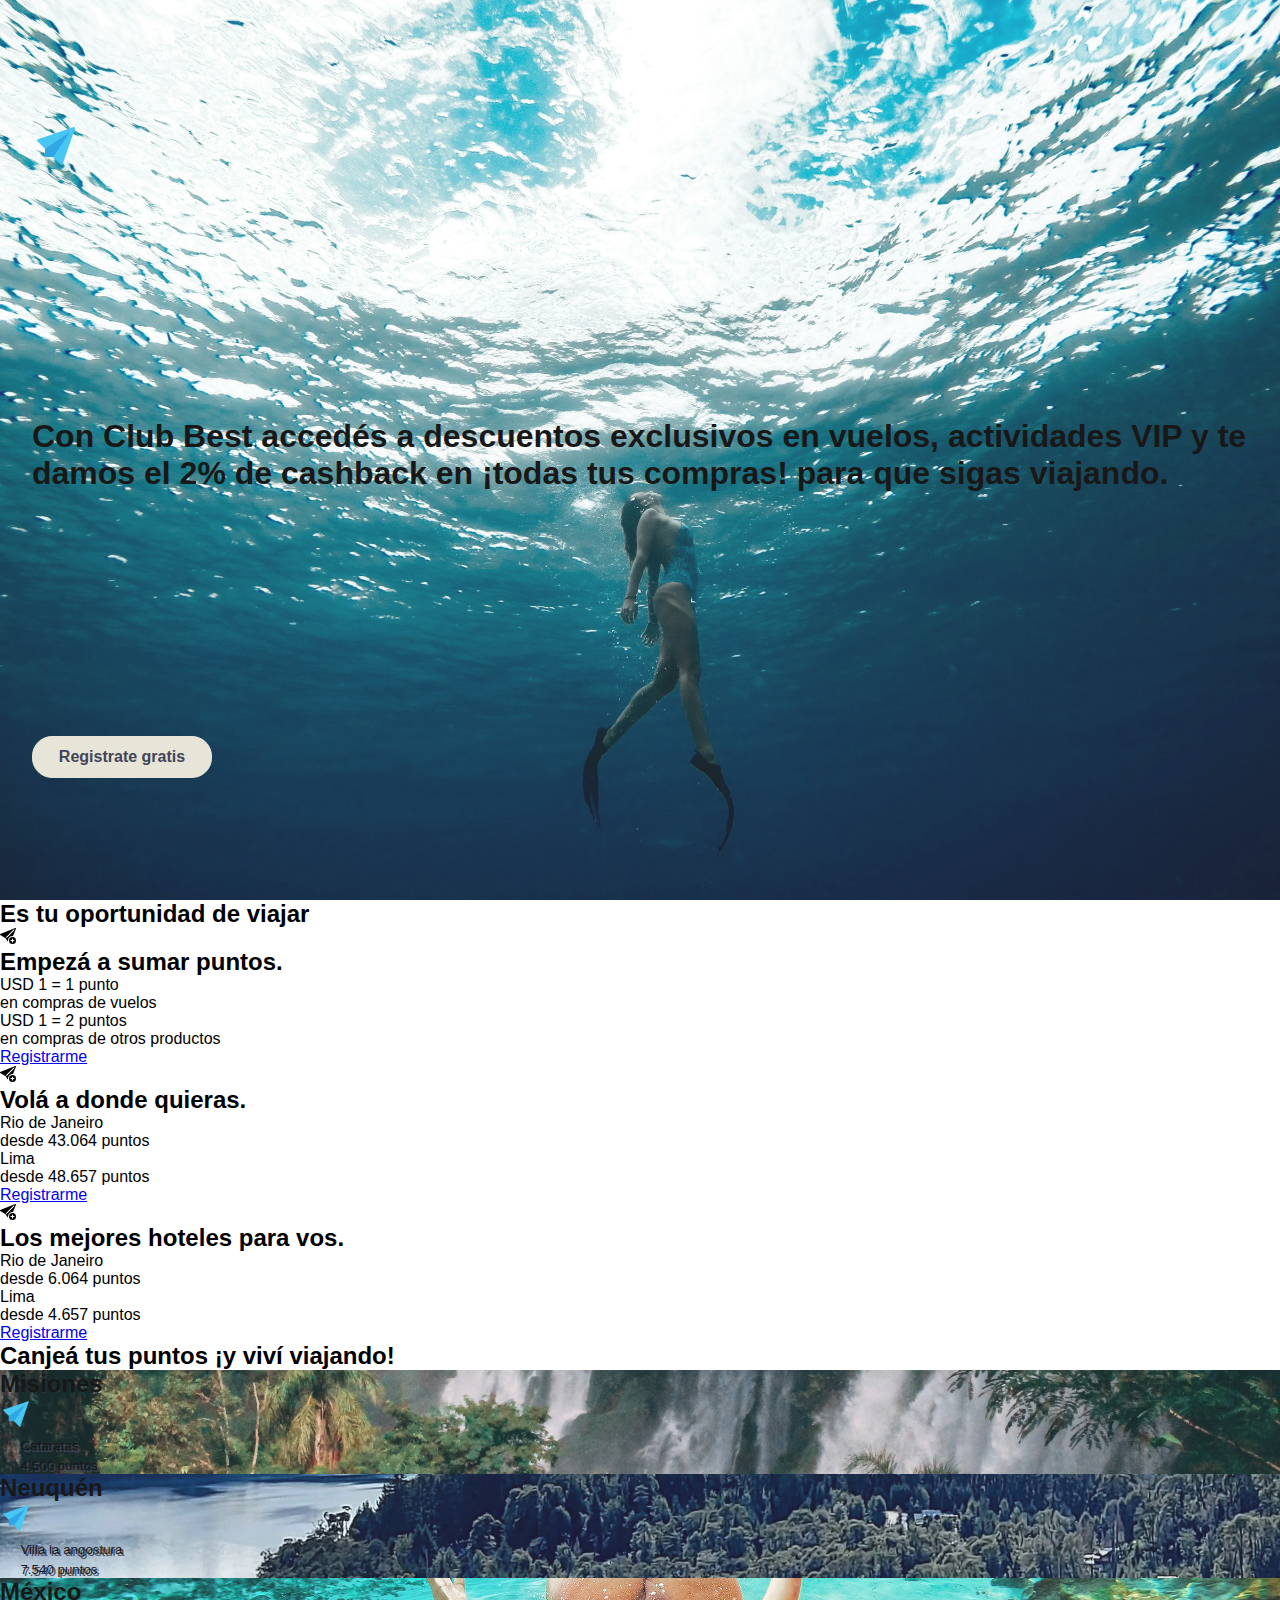
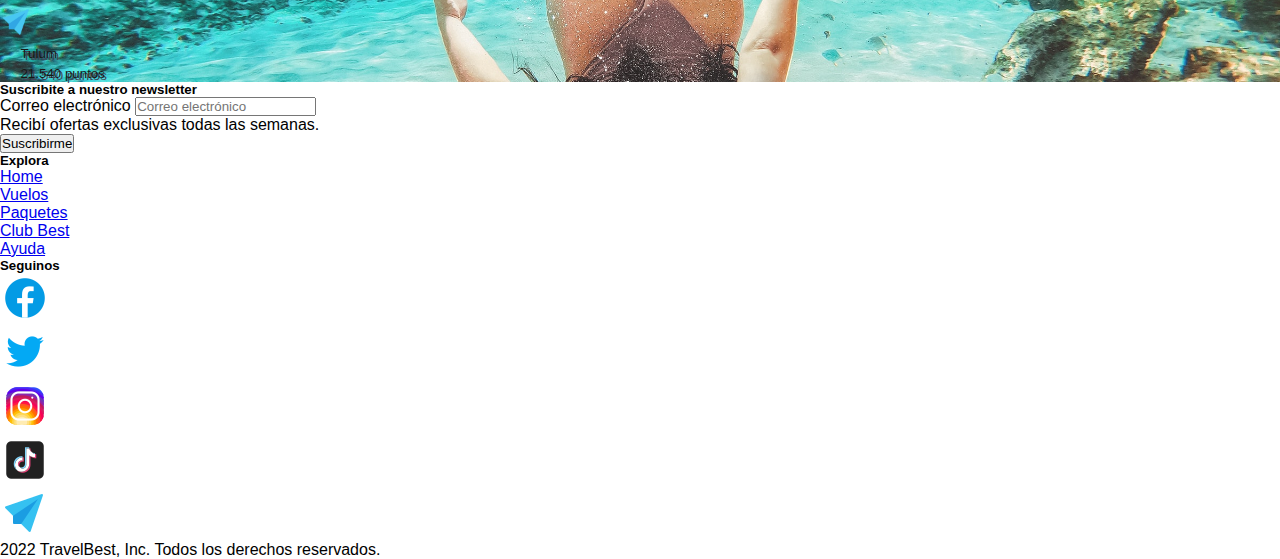
<file: pages/club.html>
<!DOCTYPE html>
<html lang="en">
<head>
    <meta charset="UTF-8">
    <meta http-equiv="X-UA-Compatible" content="IE=edge">
    <meta name="viewport" content="width=device-width, initial-scale=1.0">
    <meta name="title" content="Travel Best | Viajes baratos, Hospedaje, Autos, Actividades y experiencas únicas">
    <meta name="description" content="travel search engine ">
    <meta name="keywords" content="Viajes, Hoteles, Hosteles, Hosterías, Hospedaje, Actividades, Excursiones, Río, Mar, Montaña, Selva, Alquiler auto, Alquiler transporte,  ">
    <meta name="robots" content="index, follow">
    <meta http-equiv="Content-Type" content="text/html; charset=utf-8">
    <meta name="language" content="Spanish"> 
    <link rel="stylesheet" href="../css/main.css">
    <script src="https://ajax.googleapis.com/ajax/libs/jquery/3.6.0/jquery.min.js"></script>
    <!-- CSS only -->
    <link href="https://cdn.jsdelivr.net/npm/bootstrap@5.2.0-beta1/dist/css/bootstrap.min.css" rel="stylesheet" integrity="sha384-0evHe/X+R7YkIZDRvuzKMRqM+OrBnVFBL6DOitfPri4tjfHxaWutUpFmBp4vmVor" crossorigin="anonymous">
    <title>Travel Best | Viajes baratos, Hospedaje, Autos, Actividades y experiencas únicas</title>
  </head>
<body>
    <header class="navbarClub">
            <a href="#"><img src="../images/icon1.jpg" alt="ícono Travel Best"></a>
            <h1>Con Club Best accedés a  descuentos exclusivos en vuelos, actividades VIP y te damos el 2% de cashback en ¡todas tus compras! para que sigas viajando.</h1>
            <a href="../pages/registrarse.html"><button id="club-register">Registrate gratis</button></a>
    </header>

    <div class="container mt-5 px-4 py-3" id="hanging-icons">
        <h2 class="pb-2 border-bottom">Es tu oportunidad de viajar</h2>
        <div class="row g-4 py-5 row-cols-1 row-cols-lg-3">
          <div class="col d-flex align-items-start">
            <div class="icon-square bg-light text-dark d-inline-flex align-items-center justify-content-center fs-4 flex-shrink-0 me-3">
              <svg xmlns="http://www.w3.org/2000/svg" width="1em" height="1em" fill="currentColor" class="bi bi-send-plus-fill" viewBox="0 0 16 16">
                <path d="M15.964.686a.5.5 0 0 0-.65-.65L.767 5.855H.766l-.452.18a.5.5 0 0 0-.082.887l.41.26.001.002 4.995 3.178 1.59 2.498C8 14 8 13 8 12.5a4.5 4.5 0 0 1 5.026-4.47L15.964.686Zm-1.833 1.89L6.637 10.07l-.215-.338a.5.5 0 0 0-.154-.154l-.338-.215 7.494-7.494 1.178-.471-.47 1.178Z"/>
                <path d="M16 12.5a3.5 3.5 0 1 1-7 0 3.5 3.5 0 0 1 7 0Zm-3.5-2a.5.5 0 0 0-.5.5v1h-1a.5.5 0 0 0 0 1h1v1a.5.5 0 0 0 1 0v-1h1a.5.5 0 0 0 0-1h-1v-1a.5.5 0 0 0-.5-.5Z"/>
              </svg>
            </div>
            <div>
              <h2>Empezá a sumar puntos.</h2>
              <p>USD 1 = 1 punto <br>
                en compras de vuelos <br>
                USD 1 = 2 puntos <br>
                en compras de otros productos</p>
              <a href="../pages/registrarse.html" class="btn btn-primary">
                Registrarme
              </a>
            </div>
          </div>
          <div class="col d-flex align-items-start">
            <div class="icon-square bg-light text-dark d-inline-flex align-items-center justify-content-center fs-4 flex-shrink-0 me-3">
              <svg xmlns="http://www.w3.org/2000/svg" width="1em" height="1em" fill="currentColor" class="bi bi-send-plus-fill" viewBox="0 0 16 16">
                <path d="M15.964.686a.5.5 0 0 0-.65-.65L.767 5.855H.766l-.452.18a.5.5 0 0 0-.082.887l.41.26.001.002 4.995 3.178 1.59 2.498C8 14 8 13 8 12.5a4.5 4.5 0 0 1 5.026-4.47L15.964.686Zm-1.833 1.89L6.637 10.07l-.215-.338a.5.5 0 0 0-.154-.154l-.338-.215 7.494-7.494 1.178-.471-.47 1.178Z"/>
                <path d="M16 12.5a3.5 3.5 0 1 1-7 0 3.5 3.5 0 0 1 7 0Zm-3.5-2a.5.5 0 0 0-.5.5v1h-1a.5.5 0 0 0 0 1h1v1a.5.5 0 0 0 1 0v-1h1a.5.5 0 0 0 0-1h-1v-1a.5.5 0 0 0-.5-.5Z"/>
              </svg>
            </div>
            <div>
              <h2>Volá a donde quieras.</h2>
              <p>Rio de Janeiro<br>
                desde 43.064 puntos<br>
                Lima<br>
                desde 48.657 puntos</p>
              <a href="../pages/registrarse.html" class="btn btn-primary">
                Registrarme
              </a>
            </div>
          </div>
          <div class="col d-flex align-items-start">
            <div class="icon-square bg-light text-dark d-inline-flex align-items-center justify-content-center fs-4 flex-shrink-0 me-3">
              <svg xmlns="http://www.w3.org/2000/svg" width="1em" height="1em" fill="currentColor" class="bi bi-send-plus-fill" viewBox="0 0 16 16">
                <path d="M15.964.686a.5.5 0 0 0-.65-.65L.767 5.855H.766l-.452.18a.5.5 0 0 0-.082.887l.41.26.001.002 4.995 3.178 1.59 2.498C8 14 8 13 8 12.5a4.5 4.5 0 0 1 5.026-4.47L15.964.686Zm-1.833 1.89L6.637 10.07l-.215-.338a.5.5 0 0 0-.154-.154l-.338-.215 7.494-7.494 1.178-.471-.47 1.178Z"/>
                <path d="M16 12.5a3.5 3.5 0 1 1-7 0 3.5 3.5 0 0 1 7 0Zm-3.5-2a.5.5 0 0 0-.5.5v1h-1a.5.5 0 0 0 0 1h1v1a.5.5 0 0 0 1 0v-1h1a.5.5 0 0 0 0-1h-1v-1a.5.5 0 0 0-.5-.5Z"/>
              </svg>
            </div>
            <div>
              <h2>Los mejores hoteles para vos.</h2>
              <p>Rio de Janeiro<br>
                desde 6.064 puntos<br>
                Lima<br>
                desde 4.657 puntos</p>
              <a href="../pages/registrarse.html" class="btn btn-primary">
                Registrarme
              </a>
            </div>
          </div>
        </div>
      </div>

      <div class="container px-4 py-5" id="custom-cards">
        <h2 class="pb-2 border-bottom">Canjeá tus puntos ¡y viví viajando!</h2>
    
        <div class="row row-cols-1 row-cols-lg-3 align-items-stretch g-4 py-5">
          <div class="col">
            <div class="card card-cover h-100 overflow-hidden text-white rounded-4 shadow-lg" style="background-image: url('../images/misiones.jpg');">
              <div class="d-flex flex-column h-100 p-5 pb-3 text-white text-shadow-1">
                <h2 class="pt-5 mt-5 mb-4 display-6 lh-1 fw-bold">Misiones</h2>
                <ul class="d-flex list-unstyled mt-auto">
                  <li class="ms-auto">
                    <img src="../images/icon1.jpg" alt="Cataratas Misiones" width="32" height="32">
                  </li>
                  <li class="d-flex align-items-center me-3">
                    <svg class="bi me-2" width="1em" height="1em"><use xlink:href="#geo-fill"/></svg>
                    <small>Cataratas</small>
                  </li>
                  <li class="d-flex align-items-center">
                    <svg class="bi me-2" width="1em" height="1em"><use xlink:href="#calendar3"/></svg>
                    <small>4.500 puntos</small>
                  </li>
                </ul>
              </div>
            </div>
          </div>
    
          <div class="col">
            <div class="card card-cover h-100 overflow-hidden text-white rounded-4 shadow-lg" style="background-image: url('../images/neuquen.jpg');">
              <div class="d-flex flex-column h-100 p-5 pb-3 text-white text-shadow-3">
                <h2 class="pt-5 mt-5 mb-4 display-6 lh-1 fw-bold">Neuquén</h2>
                <ul class="d-flex list-unstyled mt-auto">
                  <li class="ms-auto">
                    <img src="../images/icon1.jpg" alt="Bootstrap" width="32" height="32">
                  </li>
                  <li class="d-flex align-items-center me-3">
                    <svg class="bi me-2" width="1em" height="1em"><use xlink:href="#geo-fill"/></svg>
                    <small>Villa la angostura</small>
                  </li>
                  <li class="d-flex align-items-center">
                    <svg class="bi me-2" width="1em" height="1em"><use xlink:href="#calendar3"/></svg>
                    <small>7.540 puntos</small>
                  </li>
                </ul>
              </div>
            </div>
          </div>
    
          <div class="col">
            <div class="card card-cover h-100 overflow-hidden text-white rounded-4 shadow-lg" style="background-image: url('../images/cancun.jpg');">
              <div class="d-flex flex-column h-100 p-5 pb-3 text-shadow-1">
                <h2 class="pt-5 mt-5 mb-4 display-6 lh-1 fw-bold">México</h2>
                <ul class="d-flex list-unstyled mt-auto">
                  <li class="ms-auto">
                    <img src="../images/icon1.jpg" alt="Bootstrap" width="32" height="32">
                  </li>
                  <li class="d-flex align-items-center me-3">
                    <svg class="bi me-2" width="1em" height="1em"><use xlink:href="#geo-fill"/></svg>
                    <small>Tulum</small>
                  </li>
                  <li class="d-flex align-items-center">
                    <svg class="bi me-2" width="1em" height="1em"><use xlink:href="#calendar3"/></svg>
                    <small>21.540 puntos</small>
                  </li>
                </ul>
              </div>
            </div>
          </div>
        </div>
      </div>

    <!-- Footer --> 
    <div class="container">
      <div class="py-5">
        <div class="row">
          <div class="col-md-6 offset-md-1 mb-3">
              <h5>Suscribite a nuestro newsletter</h5>
              <div class="d-flex flex-column flex-sm-row w-100 gap-2">
                <label for="newsletter1" class="visually-hidden"
                  >Correo electrónico</label
                >
                <input
                  id="newsletter1"
                  type="text"
                  class="form-control"
                  placeholder="Correo electrónico"
                />
              </div>
              <p class="mt-2">Recibí ofertas exclusivas todas las semanas.</p>
              <button class="btn btn-primary" type="button">
                Suscribirme
              </button>
          </div>

          <div class="col-6 col-md-2 mb-3">
            <h5>Explora</h5>
            <ul class="nav flex-column">
              <li class="nav-item mb-2">
                <a href="../index.html" class="nav-link p-0 text-muted">Home</a>
              </li>
              <li class="nav-item mb-2">
                <a href="vuelos.html" class="nav-link p-0 text-muted"
                  >Vuelos</a
                >
              </li>
              <li class="nav-item mb-2">
                <a href="paquetes.html" class="nav-link p-0 text-muted"
                  >Paquetes</a
                >
              </li>
              <li class="nav-item mb-2">
                <a href="club.html" class="nav-link p-0 text-muted"
                  >Club Best</a
                >
              </li>
              <li class="nav-item mb-2">
                <a href="ayuda.html" class="nav-link p-0 text-muted"
                  >Ayuda</a
                >
              </li>
            </ul>
          </div>

          <div class="col-6 col-md-2 mb-3">
            <h5>Seguinos</h5>
            <ul class="nav flex-column">
              <li class="nav-item mb-2">
                <a
                  href="https://facebook.com"
                  target="_blank"
                  class="p-0 text-muted"
                  ><img src="../images/fb.png" alt="facebook"
                /></a>
              </li>
              <li class="nav-item mb-2">
                <a
                  href="https://twitter.com"
                  target="_blank"
                  class="p-0 text-muted"
                  ><img src="../images/tw.png" alt="twitter"
                /></a>
              </li>
              <li class="nav-item mb-2">
                <a
                  href="https://instagram.com"
                  target="_blank"
                  class="p-0 text-muted"
                  ><img src="../images/ig.png" alt="instagram"
                /></a>
              </li>
              <li class="nav-item mb-2">
                <a
                  href="https://tiktok.com"
                  target="_blank"
                  class="p-0 text-muted"
                  ><img src="../images/tt.png" alt="tiktok"
                /></a>
              </li>
            </ul>
          </div>
        </div>
      </div>
    <!-- Footer --> 

    <!-- Disclaimer --> 
        <div
          class="d-flex justify-content-center align-items-center border-top"
        >
          <img src="../images/icon1.jpg" alt="logo TravelBest" />
          <p>2022 TravelBest, Inc. Todos los derechos reservados.</p>
        </div>
      </footer>
    </div>    
    <!-- Disclaimer --> 

    <!-- JavaScript Bundle with Popper -->
    <script src="https://cdn.jsdelivr.net/npm/bootstrap@5.2.0-beta1/dist/js/bootstrap.bundle.min.js" integrity="sha384-pprn3073KE6tl6bjs2QrFaJGz5/SUsLqktiwsUTF55Jfv3qYSDhgCecCxMW52nD2" crossorigin="anonymous"></script>
      
    <!-- Tooltip -->
    <script>
      $(document).ready(function(){
        $('[data-toggle="tooltip"]').tooltip();
      });
    </script>
    
</body>
</html>
</file>
<file: css/main.css>
@charset "UTF-8";
* {
  margin: 0;
  padding: 0;
  -webkit-box-sizing: border-box;
  box-sizing: border-box;
  font-family: 'Segoe UI', Tahoma, Geneva, Verdana, sans-serif;
}

/*   Aplico map para definir la paleta de colores del proyecto */
/* SCSS HEX */
/*   Cree un mixin para definir las propiedades del botón para registrarse en la página club.html con animación hover */
/*   Apliqué un extend para definir las propiedes de las imágenes en las tarjetas de la sección "Canjeá tus puntos ¡y viví viajando!" */
.card-cover {
  background-repeat: no-repeat;
  background-position: center center;
  background-size: cover;
  opacity: 0.9;
}

.navbarClub {
  background-image: url(../images/header1.jpg);
  height: 500px;
  background-repeat: no-repeat;
  background-size: cover;
  opacity: 0.9;
  display: -webkit-box;
  display: -ms-flexbox;
  display: flex;
  -webkit-box-orient: vertical;
  -webkit-box-direction: normal;
  -ms-flex-direction: column;
  flex-direction: column;
  -ms-flex-pack: distribute;
  justify-content: space-around;
  padding-left: 2em;
  color: black;
}

.navbarClub #club-register {
  border-radius: 20px;
  border: 1px solid #E4E3D3;
  background-color: #E4E3D3;
  width: 180px;
  padding: 0.7em;
  color: #2D3047;
  font-size: 1rem;
  font-weight: 600;
}

.navbarClub #club-register:hover {
  background-color: #0D6EFD;
  color: white;
  border-color: #0D6EFD;
}

small {
  font-weight: 500;
  text-shadow: 2px 2px #2D3047;
}

@media (min-width: 400px) {
  .navbarClub {
    height: 100vh;
    background-position: center;
  }
}

/*   Cree un mixin para definir los breakpoints y utilizarlos en el proyecto full-responsive*/
/*# sourceMappingURL=main.css.map */
</file>
